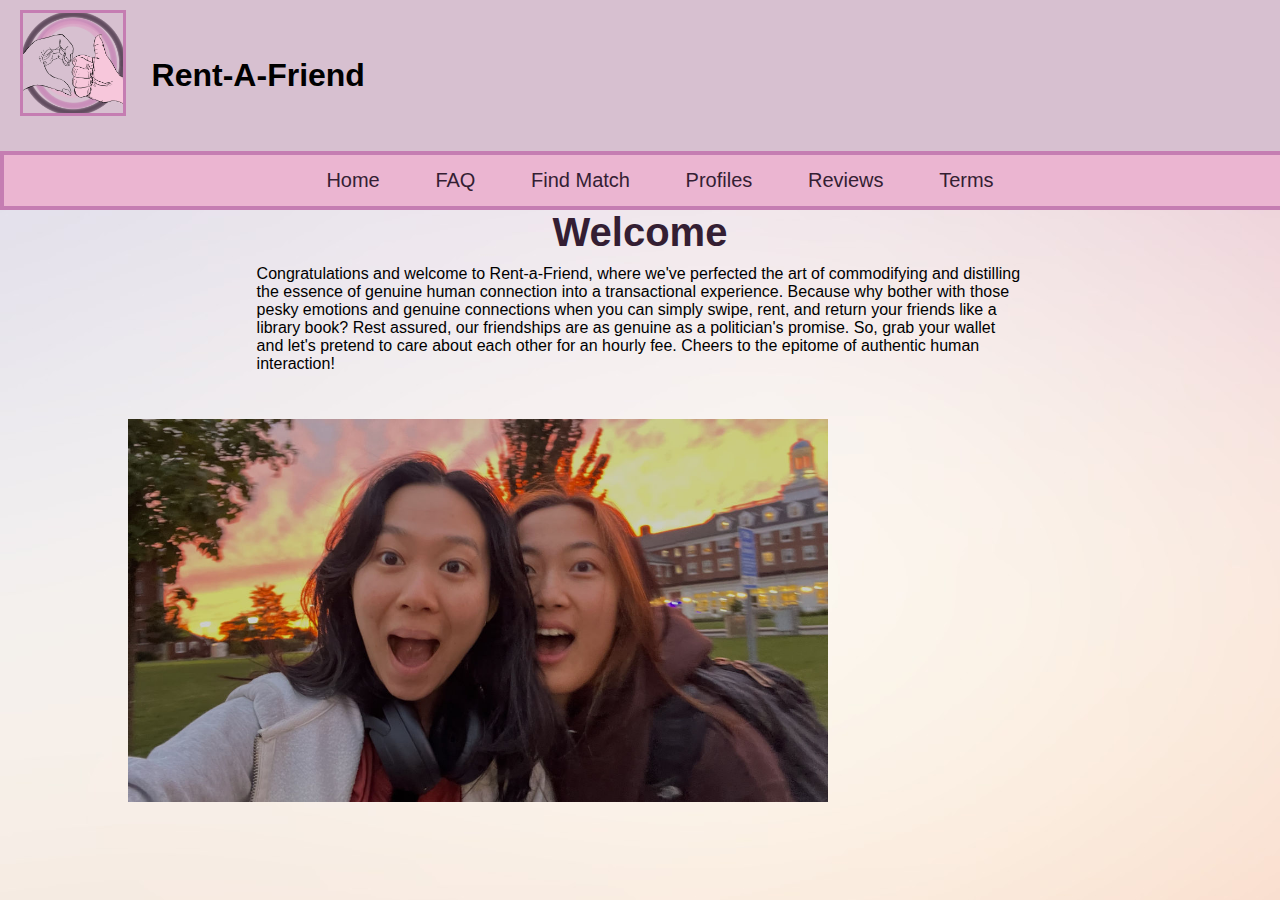
<file: index.html>
<!DOCTYPE html>
<html>
    <head>
        <meta charset="UTF-8">
        <script src="https://ajax.googleapis.com/ajax/libs/jquery/3.7.1/jquery.min.js"></script>
        <meta name="viewport" content="width=device-width, initial-scale=1.0">
        <link rel="stylesheet" href="style.css">
       
        <style type="text/css">
            #slides-wrapper{box-sizing: border-box;max-width: 700px; margin: 5vh 10vw 5vh; justify-content: center;}
            .slide{display: flex; justify-content: right;box-sizing: content-box; width:70%;}
           
            #columns{box-sizing: border-box; }
            h2 {
                width: 70%;
                margin: auto;
            }
            p {
                width: 60%;
                margin: auto;
            }
        </style>
        <title>Home Page</title>
    </head>
    <body>

        <header>
                <div class="logo">
                    <a href="index.html"><img src="logo.png" alt="Logo" ></a>
                </div>
                </div>
                <div class="title">
                    <h1>Rent-A-Friend</h1>
                </div>
        </header>
        
        <div class="navbar">
            <a href="index.html">Home</a>
            <a href="FAQ.html">FAQ</a>
            <a href="match.html">Find Match</a>
            <a href="profiles.html">Profiles</a>
            <a href="reviews.html">Reviews</a>
            <a href="terms.html">Terms</a>
        </div>

        <script language="javascript">
            images = ["im1.jpg", "im2.jpg","im3.jpg","im4.jpg","im5.jpg","im6.jpg",
            "im7.jpg","im8.jpg","im9.jpg","im10.jpg","im11.jpg","im12.jpg","im13.jpg",
            "im14.jpg","im15.jpg","im16.jpg","im17.jpg","im18.jpg","im19.jpg", "im20.jpg"];
            var imgIndex=0;
            
            $(document).ready(function() {
                window.onload=slideShow()   
            })
            function slideShow()
            {
                $("#slide img").fadeOut(2000,nextSlide);
    }
           function nextSlide()
            {
                imgIndex++;
                imgIndex= imgIndex== images.length? 0: imgIndex;
                $("#slide img").attr("src","images/"+images[imgIndex]);
                $("#slide img").fadeIn(2000,slideShow);
            }
            function instagramAPI (
                res = fetch(https://graph.instagram.com/7453735464741524?fields=id,username&access_token=IGQWRPd3BqMmxwMmJpLURTV3hKLVNiaWVkNHZA0OEVNYlZABOVU5VzRCRDFzZA1hfaFVkUl9LNmJvWGZATTE5GSTkzWUVMSzRzMy11ZAGN3b0ZAVZAmk1NUxOSl9MRlFLTkc5YXhfTFZAhNkhzRDZAiT2pub0U3VU5SODZAzdGsZD
	        .catch (error => console.log(error))
        };
        </script>
        
            <div class="row">
                <div class="column left">
                </div>
                <div class="column middle" style="padding: 1px;">
                    <h2>Welcome</h2>
                    <p>Congratulations and welcome to Rent-a-Friend, where we've perfected 
                        the art of commodifying and distilling the essence of genuine human 
                        connection into a transactional experience. Because why bother with 
                        those pesky emotions and genuine connections when you can simply swipe, 
                        rent, and return your friends like a library book? Rest assured, our 
                        friendships are as genuine as a politician's promise. So, grab your 
                        wallet and let's pretend to care about each other for an hourly fee. 
                        Cheers to the epitome of authentic human interaction!</p>
                </div>
            </div>
        
        <div id='slides-wrapper'>
            <div id='slide'>
                <img src="images/im1.jpg" style="width: 100%; height: auto; display: flex; align-items: right; justify-content: center;"/>
            </div>
        </div>  
        
         </body>
    </body>
</html>
</file>
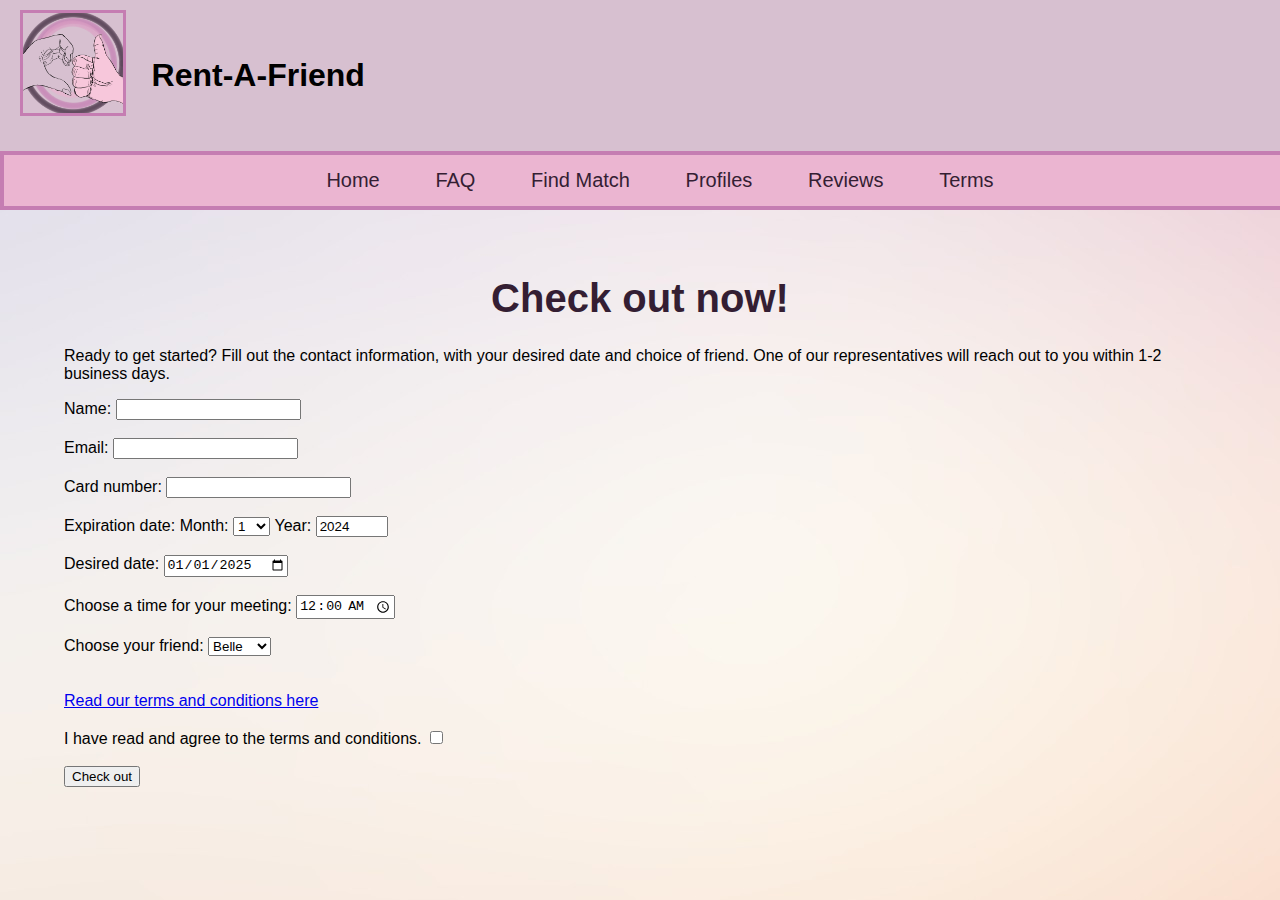
<file: checkout.html>
<!DOCTYPE html>
<html>
<head>
        <meta charset="UTF-8">
        <meta name="viewport" content="width=device-width, initial-scale=1.0">
        <link rel="stylesheet" href="style.css">
        <title>Rent-A-Friend | Checkout</title>
        <style>
            div.content {
                margin: 5vw;    
            }
        </style>
        <script>
            function validate() {
                var name = document.getElementById("name").value;
                var email = document.getElementById("email").value;
                var card = document.getElementById("card").value;
                var terms = document.getElementById("terms").checked;

                if (name == "") {
                    alert("Name must be filled out");
                    return false;
                }
                if (email == "") {
                    alert("Email must be filled out");
                    return false;
                } else if (!email.includes("@")){
                    alert("Invalid email");
                    return false;          
                }
                if (card == "") {
                    alert("Card number must be filled out");
                    return false;
                } else if (card.length < 16) {
                    alert("Card number must be at least 16 numbers");
                    return false;
                } else if (isNaN(parseInt(card))) {
                    alert("Card number must be all numbers");
                    return false;
                } if (!terms) {
                    alert("Must agree to terms and conditions");
                    return false;
                } 
                
                window.location.href = "https://mbeast01.github.io/Rent-A-Friend/thanks.html";
            }
        </script>
</head>
<body>
    <header>
        <div class="logo">
            <a href="index.html"><img src="logo.png" alt="Logo" ></a>
        </div>
        <div class="title">
            <h1>Rent-A-Friend</h1>
        </div>
    </header>
        
    <div class="navbar">
        <a href="index.html">Home</a>
        <a href="FAQ.html">FAQ</a>
        <a href="match.html">Find Match</a>
        <a href="profiles.html">Profiles</a>
        <a href="reviews.html">Reviews</a>
        <a href="terms.html">Terms</a>
      </div>
      <div class="content">  
              <h2>Check out now!</h2>  
        
              <p>Ready to get started? Fill out the contact information, with your desired date and choice of friend. One of our representatives will reach out to you within 1-2 business days.</p> 
              <form>
                <label for="name">Name:</label>      
                <input type="text" id="name" name="name">
                </br></br>
        
                <label for="email">Email:</label>      
                <input type="text" id="email" name="email">
                </br></br>
        
                <label for="card">Card number:</label>      
                <input type="text" id="card" name="card">   
                </br></br>
                
                <label for="expiration">Expiration date:</label>
                <p style="display:inline">Month: </p>
                <select id="expiration" name="expiration" value="1"required>
                        <option value="1">1</option>
                        <option value="2">2</option>
                        <option value="3">3</option>
                        <option value="4">4</option>
                        <option value="5">5</option>
                        <option value="6">6</option>
                        <option value="7">7</option>
                        <option value="8">8</option>
                        <option value="9">9</option>
                        <option value="10">10</option>
                        <option value="11">11</option>
                        <option value="12">12</option>
                </select>
                <p style="display:inline">Year: </p>
                <input type="number" min="2024" max="2099" step="1" value="2024" required/>
                </br></br>        
                <label for="date">Desired date: </label>      
                <input type="date" id="date" name="date" value="2025-01-01">
                </br></br>
                      
                <label for="time">Choose a time for your meeting:</label>
                <input type="time" id="time" name="time" value="00:00" required/>
                </br></br>
                      
                <label for="friend">Choose your friend: </label>
                <select id="friend" name="friend" required>
                        <option value="Belle">Belle</option>
                        <option value="Jace">Jace</option>
                        <option value="Jordan">Jordan</option>
                        <option value="MG">MG</option>
                </select>
                </br></br></br>
        
                <a href="https://mbeast01.github.io/Rent-A-Friend/terms.html" target="_blank">Read our terms and conditions here</a> 
                </br></br>
                      
                <label for="terms">I have read and agree to the terms and conditions.</label>
                <input type="checkbox" id="terms" name="terms">
                </br></br>
                      
                <div class="button>
                    <form method="post" action="#">
                            <input type="button" value="Check out" onclick="validate()">
                    </form> 
                </div>
        </body>
</html>
</file>
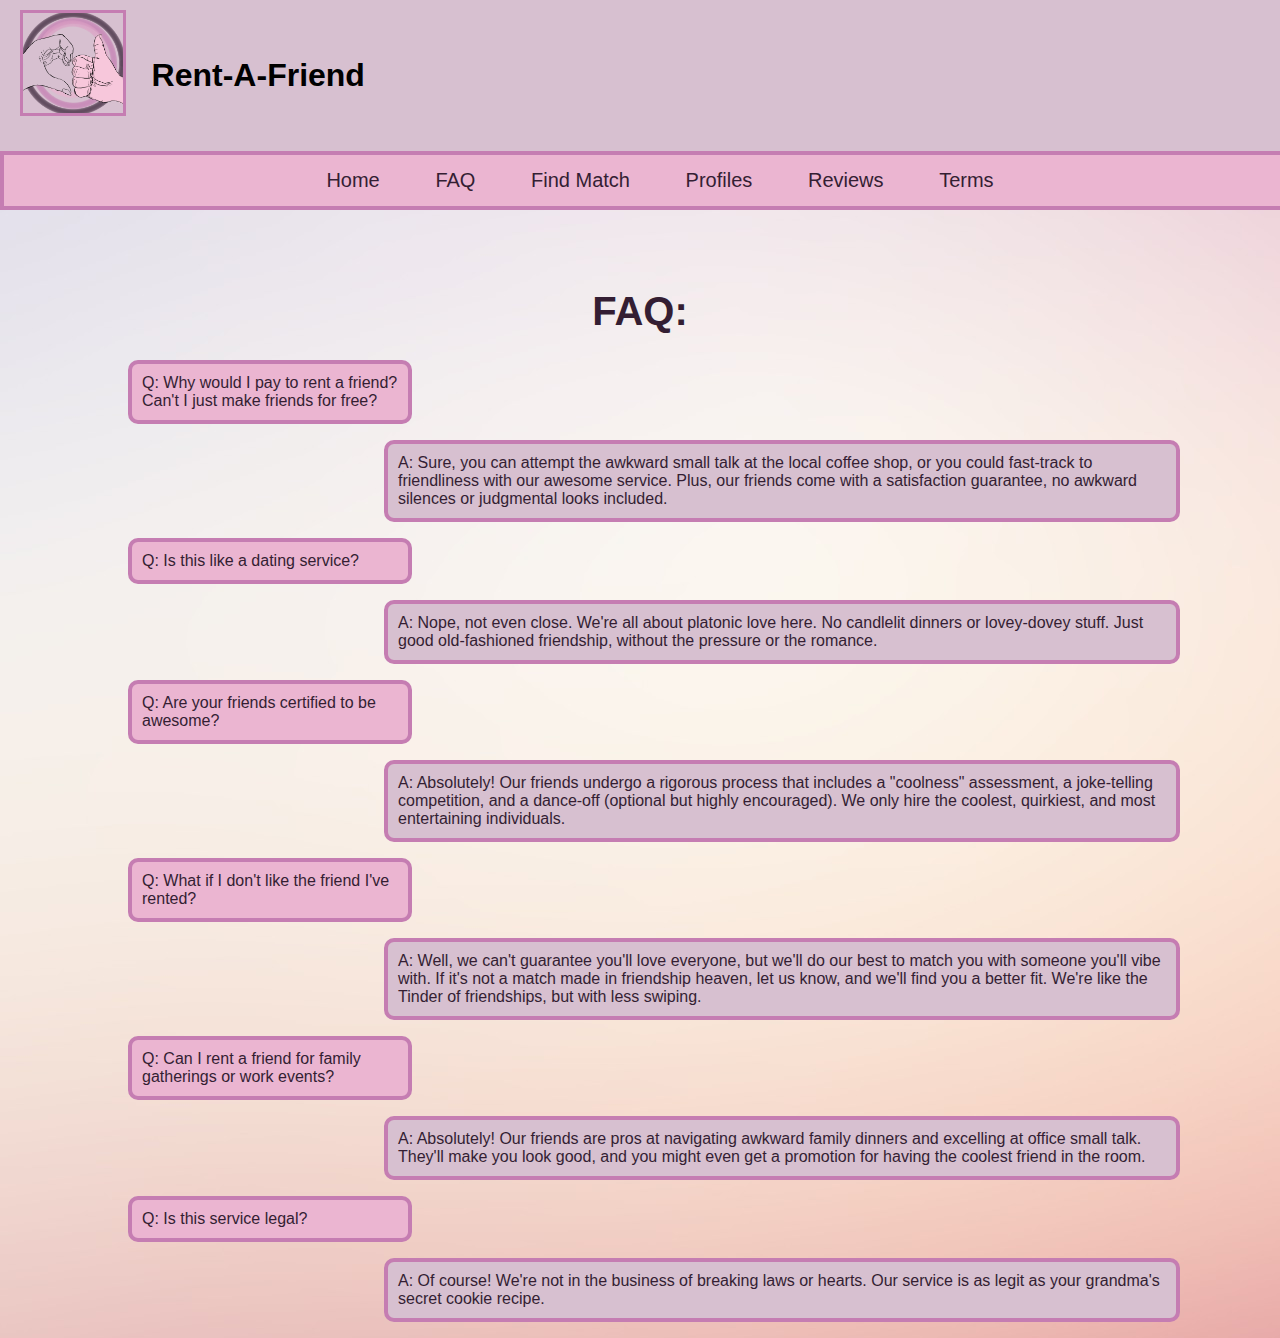
<file: FAQ.html>
<!DOCTYPE html>
<html>
<head>
        <meta charset="UTF-8">
        <meta name="viewport" content="width=device-width, initial-scale=1.0">
        <link rel="stylesheet" href="style.css">
    <title>Rent-A-Friend | Frequently Asked Questions</title>
</head>
<body>
        <header>
                <div class="logo">
                    <a href="index.html"><img src="logo.png" alt="Logo" ></a>
                </div>
                <div class="title">
                    <h1>Rent-A-Friend</h1>
                </div>
        </header>

    <div class="navbar">
        <a href="index.html">Home</a>
        <a href="FAQ.html">FAQ</a>
        <a href="match.html">Find Match</a>
        <a href="profiles.html">Profiles</a>
        <a href="reviews.html">Reviews</a>
        <a href="terms.html">Terms</a>
      </div>

        <h2 class="FAQ">FAQ: </h2>
        <div class="QApair">
            <p class="question" >Q: Why would I pay to rent a friend? Can't I just make friends for free?</p>
            <p class="answer" >A: Sure, you can attempt the awkward small talk at the local coffee shop,
                or you could fast-track to friendliness with our awesome service. Plus, 
                our friends come with a satisfaction guarantee,  no awkward silences or 
                judgmental looks included. </p>
        </div>
        <div class="QApair">
            <p class="question" >Q: Is this like a dating service?</p>
            <p  class="answer" >A: Nope, not even close. We're all about platonic love here. No 
                candlelit dinners or lovey-dovey stuff. Just good old-fashioned 
                friendship, without the pressure or the romance. </p>
        </div>
        <div class="QApair">
                <p class="question" >Q: Are your friends certified to be awesome?</p>
                <p  class="answer" >A: Absolutely! Our friends undergo a rigorous process that includes 
                a "coolness" assessment, a joke-telling competition, and a dance-off 
                (optional but highly encouraged). We only hire the coolest, quirkiest, 
                and most entertaining individuals.</p>
        </div>
                
        <div class="QApair">
                <p class="question" >Q: What if I don't like the friend I've rented?</p>
                <p  class="answer" >A: Well, we can't guarantee you'll love everyone, but we'll do our 
                best to match you with someone you'll vibe with. If it's not a match 
                made in friendship heaven, let us know, and we'll find you a better 
                fit. We're like the Tinder of friendships, but with less swiping.</p>
        </div>
        <div class="QApair">
                <p class="question" >Q: Can I rent a friend for family gatherings or work events?</p>
                <p  class="answer" >A: Absolutely! Our friends are pros at navigating awkward family 
                dinners and excelling at office small talk. They'll make you look good, 
                and you might even get a promotion for having the coolest friend in the
                room.</p> 
        </div>
        <div class="QApair">
            <p class="question" > Q: Is this service legal?</p>
            <p class="answer" > A: Of course! We're not in the business of breaking laws or hearts.
            Our service is as legit as your grandma's secret cookie recipe.</p>
        </div>
        

</body>
</html>
</file>
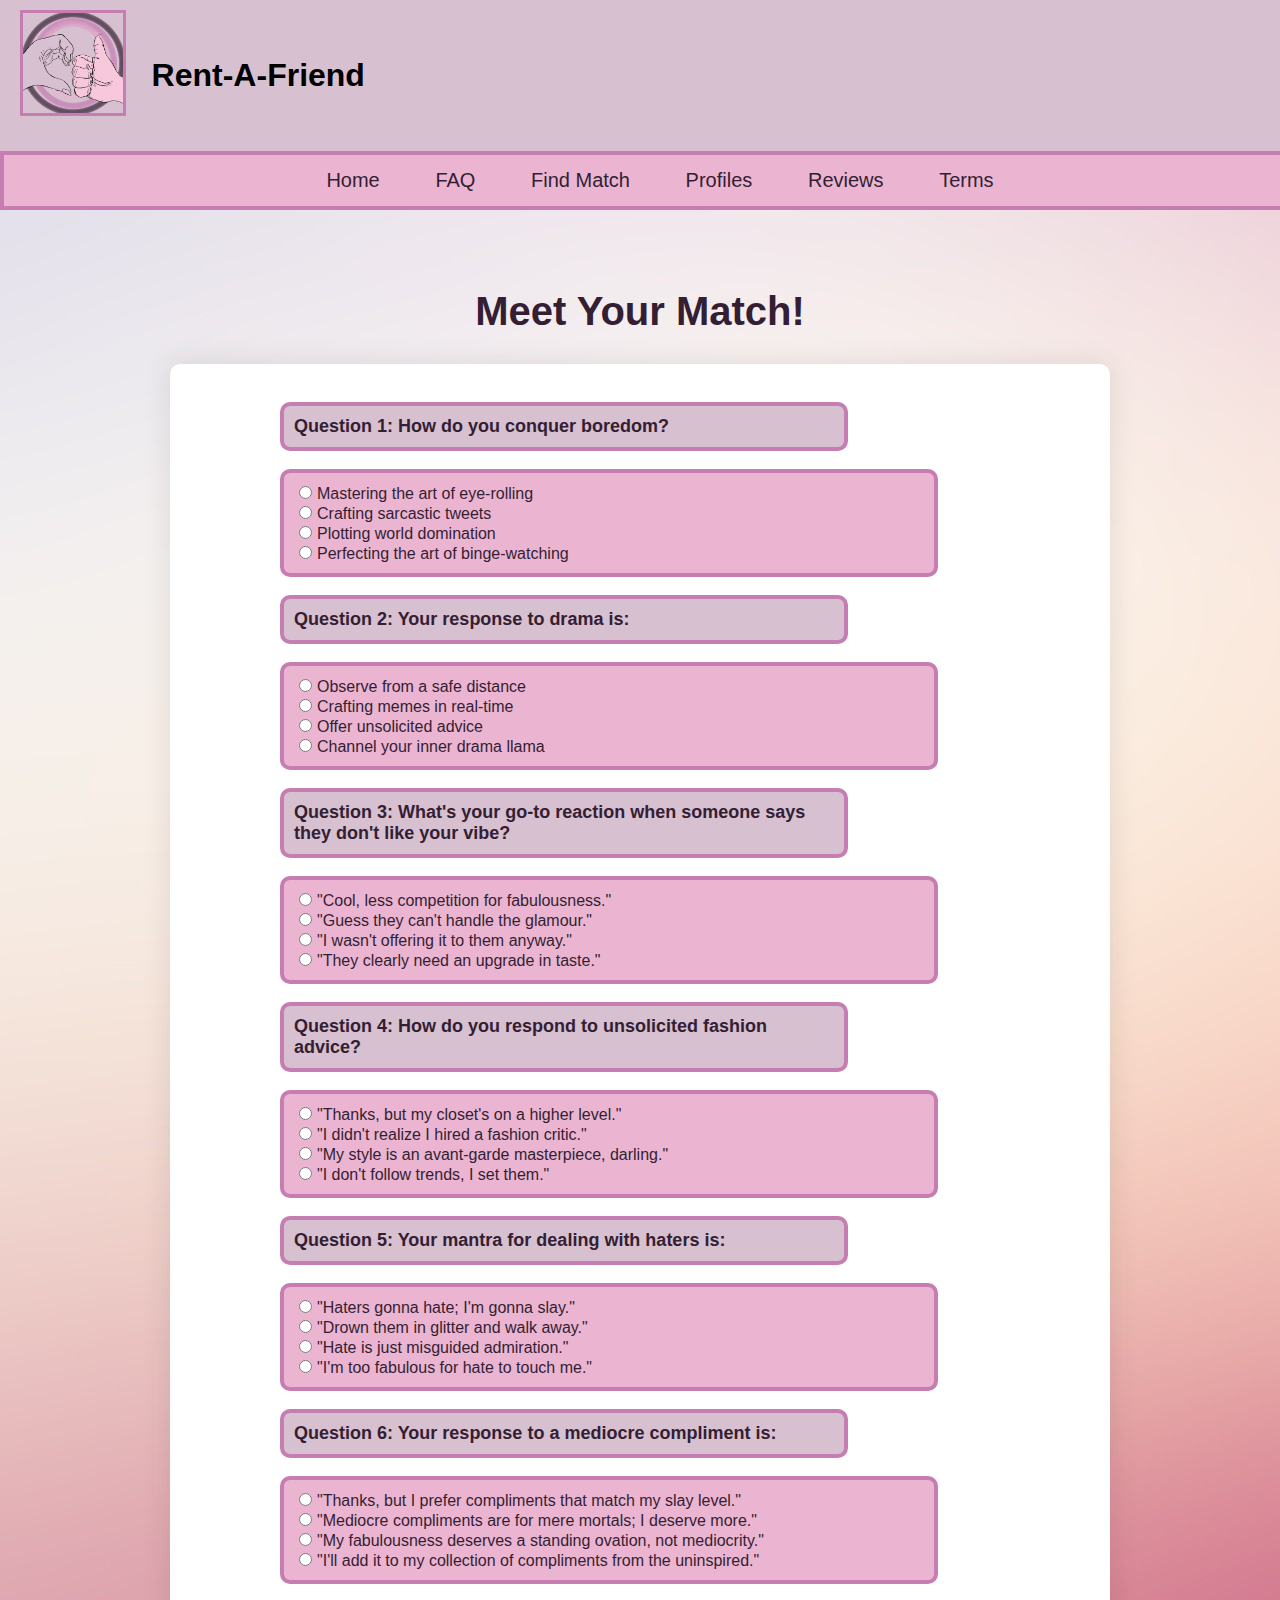
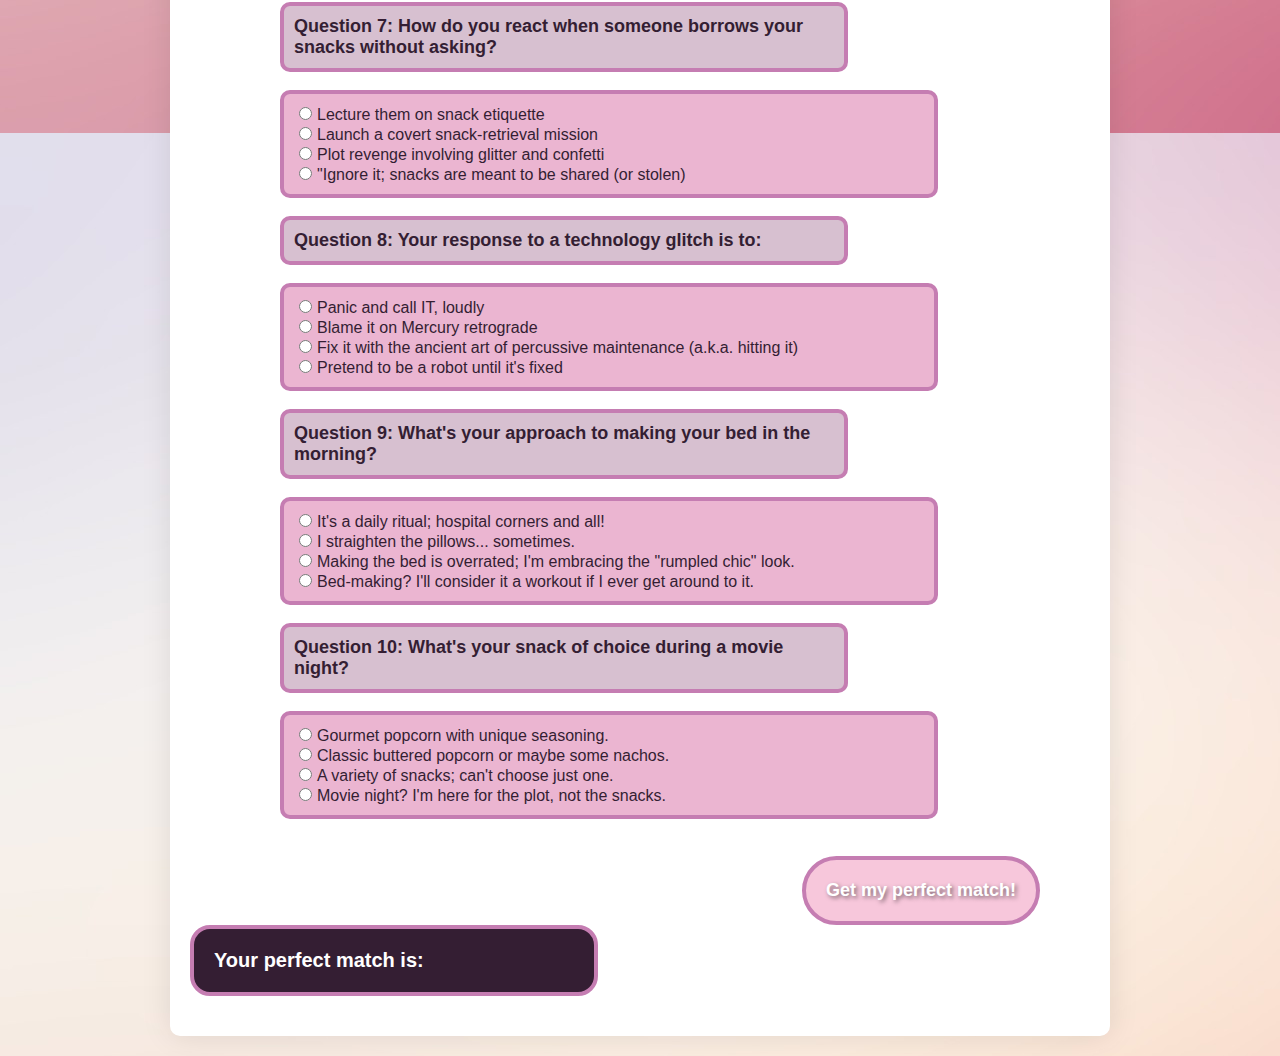
<file: match.html>
<!DOCTYPE html>
<html>
<head>
    <meta charset="UTF-8">
    <meta name="viewport" content="width=device-width, initial-scale=1.0">
    <link rel="stylesheet" href="style.css">
    <title>Rent-A-Friend | Matching Survey</title>

    <style>
        body {
            font-family: Arial, sans-serif;
        }

        .question {
            font-weight: bold;
            font-size: 18px;
            width: 60%;
            background-color: #D7C0D0;
            color: #341E33;
            border: solid 4px #C57DB2;
            padding: 10px;      
            border-radius: 10px;
        }

        #quiz {
            max-width: 900px;
            margin: 20px auto;
            padding: 20px;
            background-color: #fff;
            border-radius: 10px;
            box-shadow: 0 0 30px rgba(0, 0, 0, 0.1);
        }

        #quizForm {
            margin-bottom: 20px;
        }

        label {
            width: 70%;
            background-color:#EBB5D1;
            color: #341E33;
            border: solid 4px #C57DB2;
            margin-left: 10%;
            padding: 10px;
            border-radius: 10px;
            display: block;
        }

        input[type="radio"] {
            margin-right: 5px;
        }

        input[type="submit"] {
            margin-top: 37px;
            background-color: #F7C7DB;
            color: #fff;
            font-weight: bold;
            font-size: 18px;
            padding: 20px 20px;
            border: solid 4px #C57DB2;
            border-radius: 40px;
            cursor: pointer;
            margin-left: 68%;
            text-shadow: 2px 2px 4px rgba(0, 0, 0, 0.5);
        }

        input[type="submit"]:hover {
            background-color: #2E254E;
        }

        #perfect_match {
            width: 40%;
            background-color:#341E33;
            color: #341E33;
            border: solid 4px #C57DB2;
            margin-right: 50%;
            padding: 20px;
            font-weight: bold;
            font-size: 20px;
            color: #fff;
            border-radius: 20px;
            display: block;
        }
    </style>
</head>
<body>
    <header>
        <div class="logo">
            <a href="index.html"><img src="logo.png" alt="Logo" ></a>
        </div>
        <div class="title">
            <h1>Rent-A-Friend</h1>
        </div>
    </header>
    <div class="navbar">
        <a href="index.html">Home</a>
        <a href="FAQ.html">FAQ</a>
        <a href="match.html">Find Match</a>
        <a href="profiles.html">Profiles</a>
        <a href="reviews.html">Reviews</a>
        <a href="terms.html">Terms</a>
    </div>
    <h2>Meet Your Match!</h2>

    <div id="quiz">
        <form id="quizForm">
        <p class="question">Question 1: How do you conquer boredom?</p>
        <label>
            <input type="radio" name="answer1" value="jordan">Mastering the art of eye-rolling <br>
            <input type="radio" name="answer1" value="belle">Crafting sarcastic tweets <br>
            <input type="radio" name="answer1" value="jace">Plotting world domination <br>
            <input type="radio" name="answer1" value="MG">Perfecting the art of binge-watching
            </label>
            <p class="question">Question 2: Your response to drama is:</p>
            <label>
            <input type="radio" name="answer2" value="jordan">Observe from a safe distance <br>
            <input type="radio" name="answer2" value="belle">Crafting memes in real-time <br>
            <input type="radio" name="answer2" value="jace">Offer unsolicited advice <br>
            <input type="radio" name="answer2" value="MG">Channel your inner drama llama 
            </label>
            <p class="question">Question 3: What's your go-to reaction when someone says they don't like your vibe?</p>

            <label>
            <input type="radio" name="answer3" value="jordan">"Cool, less competition for fabulousness." <br>
            <input type="radio" name="answer3" value="belle">"Guess they can't handle the glamour." <br>
            <input type="radio" name="answer3" value="jace">"I wasn't offering it to them anyway." <br>
            <input type="radio" name="answer3" value="MG">"They clearly need an upgrade in taste."
            </label>
            <p class="question">Question 4: How do you respond to unsolicited fashion advice?</p>

        <label>
            <input type="radio" name="answer4" value="jordan">"Thanks, but my closet's on a higher level." <br>
            <input type="radio" name="answer4" value="belle">"I didn't realize I hired a fashion critic." <br>
            <input type="radio" name="answer4" value="jace">"My style is an avant-garde masterpiece, darling." <br>
            <input type="radio" name="answer4" value="MG">"I don't follow trends, I set them." 
        </label>
            <p class="question">Question 5: Your mantra for dealing with haters is:</p>
        <label>
    
            <input type="radio" name="answer5" value="jordan">"Haters gonna hate; I'm gonna slay." <br>
            <input type="radio" name="answer5" value="belle">"Drown them in glitter and walk away." <br>
            <input type="radio" name="answer5" value="jace">"Hate is just misguided admiration." <br>
            <input type="radio" name="answer5" value="MG">"I'm too fabulous for hate to touch me."
        </label>
            <p class="question">Question 6: Your response to a mediocre compliment is:</p>
        <label>
       
            <input type="radio" name="answer6" value="jordan">"Thanks, but I prefer compliments that match my slay level." <br>
            <input type="radio" name="answer6" value="belle">"Mediocre compliments are for mere mortals; I deserve more." <br>
            <input type="radio" name="answer6" value="jace">"My fabulousness deserves a standing ovation, not mediocrity." <br>
            <input type="radio" name="answer6" value="MG">"I'll add it to my collection of compliments from the uninspired."
        </label>
            <p class="question">Question 7: How do you react when someone borrows your snacks without asking?</p>

        <label>
            <input type="radio" name="answer7" value="jordan">Lecture them on snack etiquette <br>
            <input type="radio" name="answer7" value="belle">Launch a covert snack-retrieval mission <br>
            <input type="radio" name="answer7" value="jace">Plot revenge involving glitter and confetti <br>
            <input type="radio" name="answer7" value="MG">"Ignore it; snacks are meant to be shared (or stolen) 
        </label>
            <p class="question">Question 8: Your response to a technology glitch is to:</p>

        <label>
            <input type="radio" name="answer8" value="jordan">Panic and call IT, loudly <br>
            <input type="radio" name="answer8" value="belle">Blame it on Mercury retrograde <br>
            <input type="radio" name="answer8" value="jace">Fix it with the ancient art of percussive maintenance (a.k.a. hitting it) <br>
            <input type="radio" name="answer8" value="MG">Pretend to be a robot until it's fixed 
        </label>
            <p class="question">Question 9: What's your approach to making your bed in the morning?</p>

        <label>
            <input type="radio" name="answer9" value="jordan">It's a daily ritual; hospital corners and all! <br>
            <input type="radio" name="answer9" value="belle">I straighten the pillows... sometimes. <br>
            <input type="radio" name="answer9" value="jace">Making the bed is overrated; I'm embracing the "rumpled chic" look. <br>
            <input type="radio" name="answer9" value="MG">Bed-making? I'll consider it a workout if I ever get around to it.
        </label>
            <p class="question">Question 10: What's your snack of choice during a movie night?</p>

        <label>
            <input type="radio" name="answer10" value="jordan">Gourmet popcorn with unique seasoning. <br>
            <input type="radio" name="answer10" value="belle">Classic buttered popcorn or maybe some nachos. <br>
            <input type="radio" name="answer10" value="jace">A variety of snacks; can't choose just one. <br>
            <input type="radio" name="answer10" value="MG">Movie night? I'm here for the plot, not the snacks.
        </label>
            <input type="submit" value="Get my perfect match!"/>
            <div id="perfect_match">Your perfect match is: </div>
        </form>
    </div>

<script> 

document.getElementById('quizForm').addEventListener('submit', function(event) {
    event.preventDefault(); // Prevents the default form submission

    // array to handle answers, where each index is a name from a question (ex: answer1),
    // and each value is the corresponding name (ex: jordan)
    var answers = {};
    var questions = document.querySelectorAll('#quiz input[type="radio"]:checked');

    // goes through each question and puts the correct value of the current
    // answer into the answer array
    questions.forEach(function(question) {
        var name = question.name;
        var value = question.value;
        answers[name] = value;
    });

    var jordan = 0;
    var belle = 0;
    var jace = 0;
    var MG = 0;

    for (i = 1; i < 11; i++) {
        var namestring = "answer" + i;
        if (answers[namestring] == "jordan") {
            jordan++;
        } else if (answers[namestring] == "belle") {
            belle++;
        } else if (answers[namestring] == "jace") {
            jace++;
        } else if (answers[namestring] == "MG") {
            MG++;
        }
    }

    // figuring out the most questions matched to one person
    var most_questions = Math.max(jordan, belle, jace, MG);


    console.log("jordan: " + jordan);
    console.log("belle: " + belle);
    console.log("jace: " + jace);
    console.log("MG: " + MG);

    // will store the name of the person with whom the quiz taker is most compatible
    var compatibility_match;

    console.log("most questions: " + most_questions);

    // note: if the most questions matched to one person is the same for two people,
    // the first person in the order of if statements will be selected as the compatability
    // match
    if (jordan == most_questions) {
        compatibility_match = "Jordan";
    } 
    
    if (belle == most_questions) {
        console.log("slay");
        compatibility_match = "Belle";
        console.log(compatibility_match);
    }
    if (jace == most_questions) {
        compatibility_match = "Jace";
    }
        if (MG == most_questions) {
        compatibility_match = "MG";
    }

    console.log("compatability match: " + compatibility_match);



    document.getElementById("perfect_match").innerText = "Your perfect match is: " + compatibility_match;

    // Do something with the answers (e.g., display them)
    console.log('Quiz Answers:', answers);

    console.log("Your perfect match is: " + compatibility_match);

    // resets the form
    this.reset();
});
    
</script>
</body>
</html>
</file>
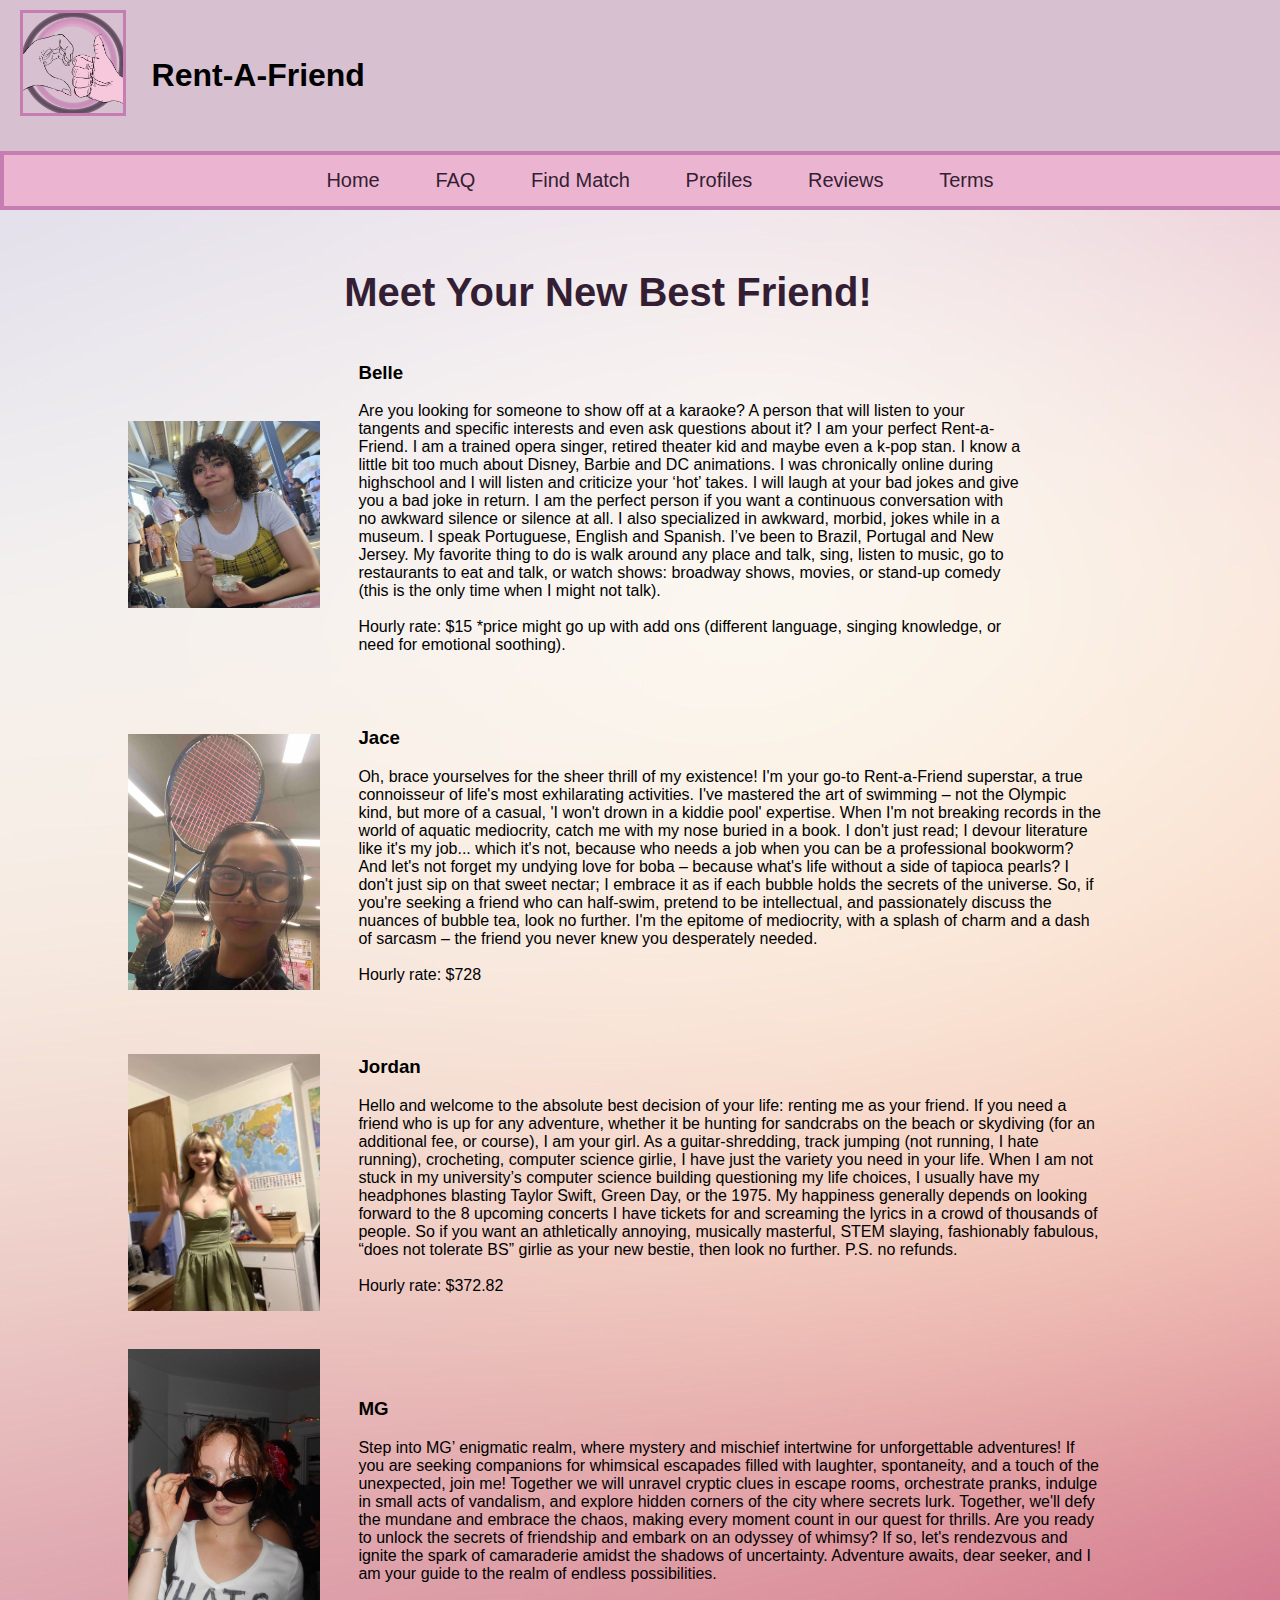
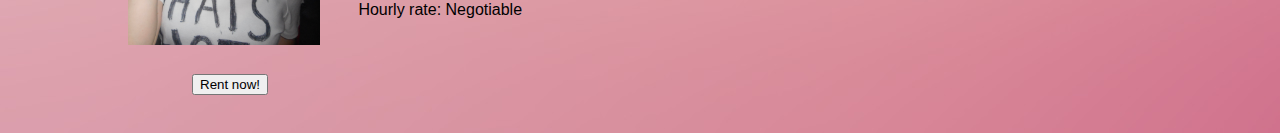
<file: profiles.html>
<!DOCTYPE html>
<html>
<head>
    <meta charset="UTF-8">
    <meta name="viewport" content="width=device-width, initial-scale=1.0">
    <link rel="stylesheet" href="style.css">
    <title>Rent-A-Friend | Profiles</title> 
    <style>
    
        div.rows img {
            max-width: 15vw;
            min-width: 50px;
        }
        div.pic {
            margin-right: 3vw;
            margin-left: 5vw;
        }
        div.row1 {
            display: flex;
            align-items: center;
            margin-right: 10vw;
            margin-bottom: 2vh;
            margin-top: 2vh;
        }
        div.row2 {
            display: flex;
            align-items: center;
            margin-right: 4vw;
            margin-bottom: 2vh;
        } 
        div.row3 {
            display: flex;
            align-items: center;
            margin-right: 4vw;
            margin-bottom: 2vh;
        }
        div.row4 {
            display: flex;
            align-items: center;
            margin-right: 4vw;
            margin-bottom: 2vh;
        }
        div.button {
            margin-left: 10vw;
            margin-top: 2vw;
            margin-bottom: 3vw;
        }
        div.content {
            margin-right: 10vw;
            margin-left: 5vw;
        }
        
        
    </style>
        <script language="javascript">   
        Belle = {
            name: "<h3>Belle</h3>",
            bio: "Are you looking for someone to show off at a karaoke? A person that will listen to your tangents and specific interests and even ask questions about it? I am your perfect Rent-a-Friend. I am a trained opera singer, retired theater kid and maybe even a k-pop stan. I know a little bit too much about Disney, Barbie and DC animations. I was chronically online during highschool and I will listen and criticize your ‘hot’ takes. I will laugh at your bad jokes and give you a bad joke in return. I am the perfect person if you want a continuous conversation with no awkward silence or silence at all. I also specialized in awkward, morbid, jokes while in a museum. I speak Portuguese, English and Spanish. I’ve been to Brazil, Portugal and New Jersey. My favorite thing to do is walk around any place and talk, sing, listen to music, go to restaurants to eat and talk, or watch shows: broadway shows, movies, or stand-up comedy (this is the only time when I might not talk).<br><br>",
            price: "Hourly rate: $15 *price might go up with add ons (different language, singing knowledge, or need for emotional soothing).<br><br><br>",
        
            display: function() {
                document.getElementById('Belle').innerHTML = this.name + this.bio + this.price;
            }
        };

        Jace = {
            name: "<h3>Jace</h3>",
            bio: "Oh, brace yourselves for the sheer thrill of my existence! I'm your go-to Rent-a-Friend superstar, a true connoisseur of life's most exhilarating activities. I've mastered the art of swimming – not the Olympic kind, but more of a casual, 'I won't drown in a kiddie pool' expertise. When I'm not breaking records in the world of aquatic mediocrity, catch me with my nose buried in a book. I don't just read; I devour literature like it's my job... which it's not, because who needs a job when you can be a professional bookworm? And let's not forget my undying love for boba – because what's life without a side of tapioca pearls? I don't just sip on that sweet nectar; I embrace it as if each bubble holds the secrets of the universe. So, if you're seeking a friend who can half-swim, pretend to be intellectual, and passionately discuss the nuances of bubble tea, look no further. I'm the epitome of mediocrity, with a splash of charm and a dash of sarcasm – the friend you never knew you desperately needed.<br><br>",
            price: "Hourly rate: $728<br><br><br>",
            display: function() {
                document.getElementById('Jace').innerHTML = this.name + this.bio + this.price;

            }
        };

        Jordan = {
            name: "<h3>Jordan</h3>",
            bio: "Hello and welcome to the absolute best decision of your life: renting me as your friend. If you need a friend who is up for any adventure, whether it be hunting for sandcrabs on the beach or skydiving (for an additional fee, or course), I am your girl. As a guitar-shredding, track jumping (not running, I hate running), crocheting, computer science girlie, I have just the variety you need in your life. When I am not stuck in my university’s computer science building questioning my life choices, I usually have my headphones blasting Taylor Swift, Green Day, or the 1975. My happiness generally depends on looking forward to the 8 upcoming concerts I have tickets for and screaming the lyrics in a crowd of thousands of people. So if you want an athletically annoying, musically masterful, STEM slaying, fashionably fabulous,  “does not tolerate BS” girlie as your new bestie, then look no further. P.S. no refunds.<br><br>",
            price: "Hourly rate: $372.82<br><br><br>",
            display: function() {
                document.getElementById('Jordan').innerHTML = this.name + this.bio + this.price;;
            }
        };        
        
        Mg = {
            name: "<h3>MG</h3>",
            bio: "Step into MG’  enigmatic realm, where mystery and mischief intertwine for unforgettable adventures! If you are seeking companions for whimsical escapades filled with laughter, spontaneity, and a touch of the unexpected, join me! Together we will unravel cryptic clues in escape rooms, orchestrate pranks, indulge in small acts of vandalism, and explore hidden corners of the city where secrets lurk. Together, we'll defy the mundane and embrace the chaos, making every moment count in our quest for thrills. Are you ready to unlock the secrets of friendship and embark on an odyssey of whimsy? If so, let's rendezvous and ignite the spark of camaraderie amidst the shadows of uncertainty. Adventure awaits, dear seeker, and I am your guide to the realm of endless possibilities.<br><br>",
            price: "Hourly rate: Negotiable",
            display: function() { 
                document.getElementById('Mg').innerHTML = this.name + this.bio + this.price;;
            }
        };
        
        window.onload = function()
        {
                Belle.display();
                Jace.display();
                Jordan.display();
                Mg.display();

        }
    </script>
</head>
<body>
        <header>
                <div class="logo">
                    <a href="index.html"><img src="logo.png" alt="Logo" ></a>
                </div>
                <div class="title">
                    <h1>Rent-A-Friend</h1>
                </div>
        </header>
        
        <div class="navbar">
                <a href="index.html">Home</a>
                <a href="FAQ.html">FAQ</a>
                <a href="match.html">Find Match</a>
                <a href="profiles.html">Profiles</a>
                <a href="reviews.html">Reviews</a>
                <a href="terms.html">Terms</a>
        </div>
<div class="content">
        <h2>Meet Your New Best Friend!</h2>
        <div class="rows">
            <div class="row1">
                <div class="pic">
                  <img src="Isabelle_bio_pic.png" alt="Isabelle_bio_pic">
                </div>
                <div id="Belle">
                </div>
            </div>
            
            <div class="row2">
                <div class="pic">
                  <img src="Jace_bio_pic.jpg" alt="Jace_bio_pic">
                </div>
                <div id="Jace">
                </div>
            </div>
            
            <div class="row3">
                <div class="pic">
                  <img src="Jordan_bio_pic.JPG" alt="Jordan_bio_pic">
                </div>
                <div id="Jordan">
                </div>
            </div>
            
            <div class="row4">
                <div class="pic">
                  <img src="Mg_bio_pic.JPG" alt="Jordan_bio_pic">
                </div>
                <div id="Mg">
                </div>
            </div>
        </div>
    
    <div class="button">
        <form action="https://mbeast01.github.io/Rent-A-Friend/checkout.html">
            <input type="submit" value="Rent now!"/>
        </form>
    </div>
</div>
</body>
</html>
</file>
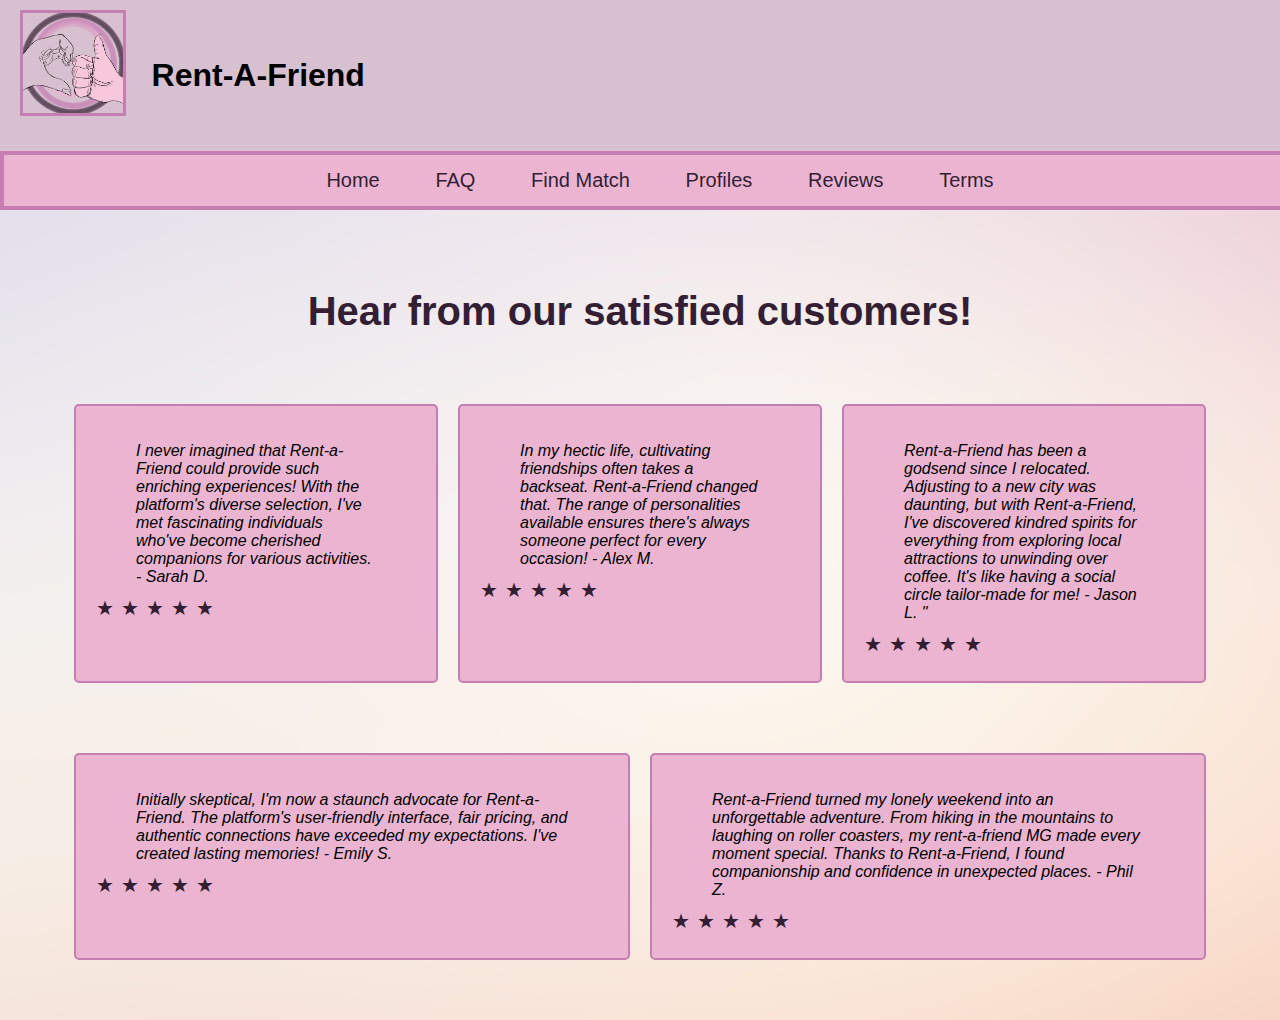
<file: reviews.html>
<!DOCTYPE html>
<html>
<head>
        <meta charset="UTF-8">
        <meta name="viewport" content="width=device-width, initial-scale=1.0">
        <link rel="stylesheet" href="style.css">
    <title>Rent-A-Friend | Testimonials</title>
    <style>.container {
        display: flex;
        justify-content: space-around;
        margin: 50px auto;
        width: 90%;
    }
    .column {
        flex: 1;
        padding: 20px;
        border: 2px solid #C57DB2;
        border-radius: 5px;
        margin: 10px;
        background-color: #EBB5D1;
    }
    .quote {
        font-style: italic;
        margin-bottom: 10px;
    }
    .stars {
        unicode-bidi: bidi-override;
        color: #341E33;
        font-size: 20px;
        width: 125px;
        overflow: hidden;
        position: relative;
    }
    .stars:before {
        content: "★★★★★";
        position: absolute;
        top: 0;
        left: 0;
        overflow: hidden;
        width: 0;
        color: #ccc;
    }
    .stars span {
        display: inline-block;
        position: relative;
        width: 25px;
        font-family: Arial, sans-serif;
        overflow: hidden;
        color: #341E33;
    }</style>
</head>
<body>
        <header>
                <div class="logo">
                        
                    <a href="index.html"><img src="logo.png" alt="Logo" ></a>
                </div>
                <div class="title">
                    <h1>Rent-A-Friend</h1>
                </div>
        </header>
    <div class="navbar">
        <a href="index.html">Home</a>
        <a href="FAQ.html">FAQ</a>
        <a href="match.html">Find Match</a>
        <a href="profiles.html">Profiles</a>
        <a href="reviews.html">Reviews</a>
        <a href="terms.html">Terms</a>
      </div>
    <h2 class = "reviews">Hear from our satisfied customers!</h2>
    <div class="container">
        <div class="column">
            <blockquote class="quote">I never imagined that Rent-a-Friend 
                could provide such enriching experiences! With the platform's 
                diverse selection, I've met fascinating individuals who've 
                become cherished companions for various activities. 
               - Sarah D.</blockquote>
            <div class="stars">
                <span>&#9733;</span><span>&#9733;</span><span>&#9733;</span><span>&#9733;</span><span>&#9733;</span>
            </div>
        </div>
        <div class="column">
            <blockquote class="quote">In my hectic life, cultivating 
                friendships often takes a backseat. Rent-a-Friend changed that. 
                The range of personalities available ensures 
                there's always someone perfect for every occasion! - Alex M.</blockquote>
            <div class="stars">
                <span>&#9733;</span><span>&#9733;</span><span>&#9733;</span><span>&#9733;</span><span>&#9733;</span>
            </div>
        </div>
        <div class="column">
            <blockquote class="quote">Rent-a-Friend has been a godsend since 
                I relocated. Adjusting to a new city was daunting, but with 
                Rent-a-Friend, I've discovered kindred spirits for everything 
                from exploring local attractions to unwinding over coffee. It's
                 like having a social circle tailor-made for me! - Jason L.
                "</blockquote>
            <div class="stars">
                <span>&#9733;</span><span>&#9733;</span><span>&#9733;</span><span>&#9733;</span><span>&#9733;</span>
            </div>
        </div>
    </div>
    <div class="container">
        <div class="column">
            <blockquote class="quote">Initially skeptical, I'm now a staunch 
                advocate for Rent-a-Friend. The platform's user-friendly 
                interface, fair pricing, and authentic connections have 
                exceeded my expectations. I've created lasting memories! 
                - Emily S.
                </blockquote>
            <div class="stars">
                <span>&#9733;</span><span>&#9733;</span><span>&#9733;</span><span>&#9733;</span><span>&#9733;</span>
            </div>
        </div>
        <div class="column">
            <blockquote class="quote">Rent-a-Friend turned my lonely weekend 
                into an unforgettable adventure. From hiking in the mountains 
                to laughing on roller coasters, my rent-a-friend MG made every 
                moment special. Thanks to Rent-a-Friend, I found companionship  
                and confidence in unexpected places. - Phil Z. </blockquote>
            <div class="stars">
                <span>&#9733;</span><span>&#9733;</span><span>&#9733;</span><span>&#9733;</span><span>&#9733;</span>
            </div>
        </div>
    </div>
</body>
</html>
</file>
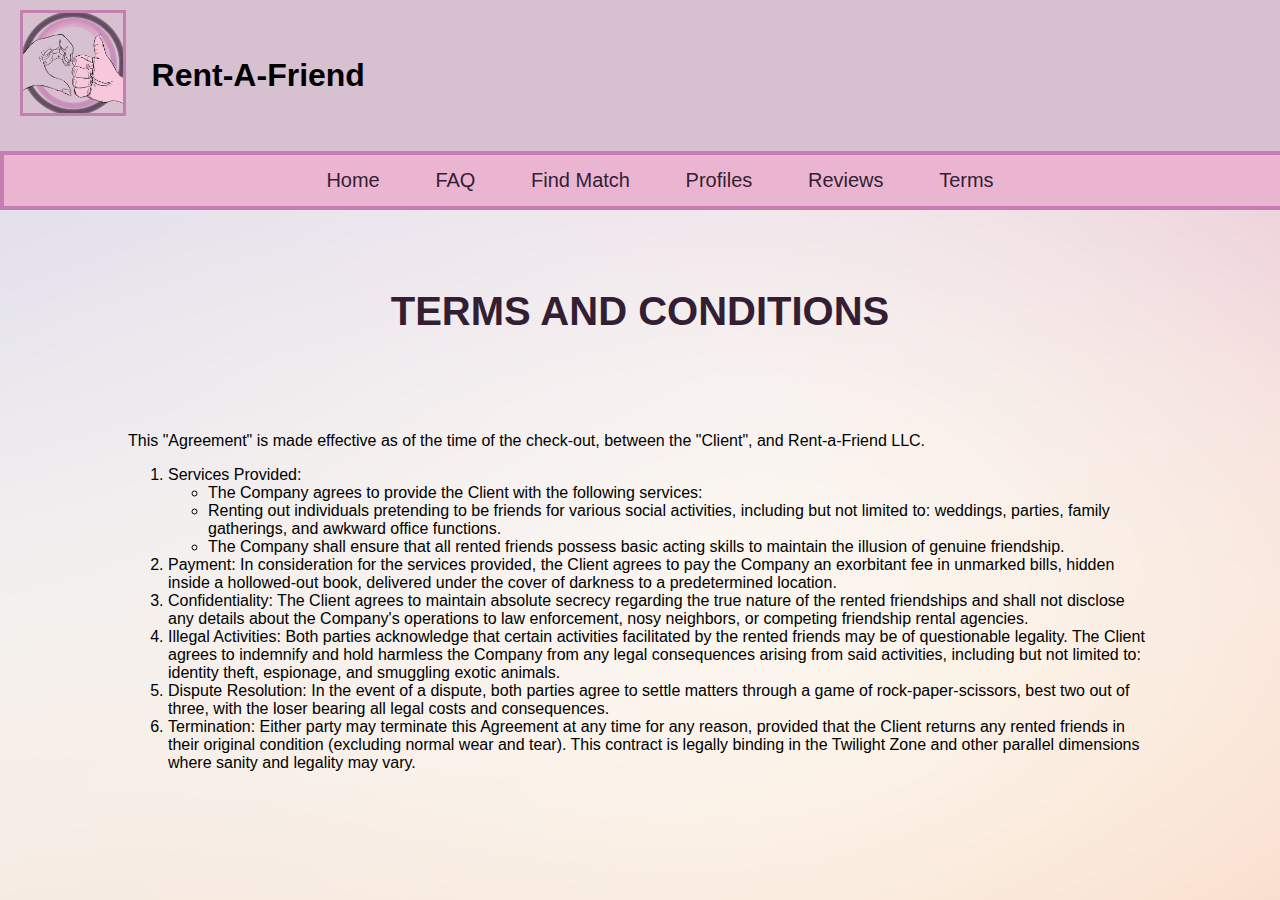
<file: terms.html>
<html>
    <!DOCTYPE html>
<html>
    <head>
        <meta charset="UTF-8">
        <link rel="stylesheet" href="style.css">
        <title>Terms and conditions</title>
        <style>
            div.content {
                margin: 10vw;
            }
        </style>
    </head>
    <body>

        <header>
                <div class="logo">
                    <a href="index.html"><img src="logo.png" alt="Logo" ></a>
                </div>
            
                <div class="title">
                    <h1>Rent-A-Friend</h1>
                </div>
        </header>
        
        <div class="navbar">
            <a href="index.html">Home</a>
            <a href="FAQ.html">FAQ</a>
            <a href="match.html">Find Match</a>
            <a href="profiles.html">Profiles</a>
            <a href="reviews.html">Reviews</a>
            <a href="terms.html">Terms</a>
        </div>
        <div class="content">
            <h2>TERMS AND CONDITIONS</h2>
            <br><br><br><br>
            <p>This "Agreement" is made effective as of the time of the check-out, between the "Client", and Rent-a-Friend LLC.</p>
            <ol>
                <li> Services Provided: 
                <ul>
                <li>The Company agrees to provide the Client with the following services:</li>
                <li>Renting out individuals pretending to be friends for various social activities, including but not limited to: weddings, parties, family gatherings, and awkward office functions.</li>
                <li>The Company shall ensure that all rented friends possess basic acting skills to maintain the illusion of genuine friendship.</li>
                </ul>
                </li>
                <li>Payment: In consideration for the services provided, the Client agrees to pay the Company an exorbitant fee in unmarked bills, hidden inside a hollowed-out book, delivered under the cover of darkness to a predetermined location.</li>
                <li>Confidentiality: The Client agrees to maintain absolute secrecy regarding the true nature of the rented friendships and shall not disclose any details about the Company's operations to law enforcement, nosy neighbors, or competing friendship rental agencies.</li>
                <li>Illegal Activities: Both parties acknowledge that certain activities facilitated by the rented friends may be of questionable legality. The Client agrees to indemnify and hold harmless the Company from any legal consequences arising from said activities, including but not limited to: identity theft, espionage, and smuggling exotic animals.</li>
                <li>Dispute Resolution: In the event of a dispute, both parties agree to settle matters through a game of rock-paper-scissors, best two out of three, with the loser bearing all legal costs and consequences.</li>
                <li>Termination: Either party may terminate this Agreement at any time for any reason, provided that the Client returns any rented friends in their original condition (excluding normal wear and tear). This contract is legally binding in the Twilight Zone and other parallel dimensions where sanity and legality may vary.</li>
              </ol>
        </div>
    </body>
</html>
</file>
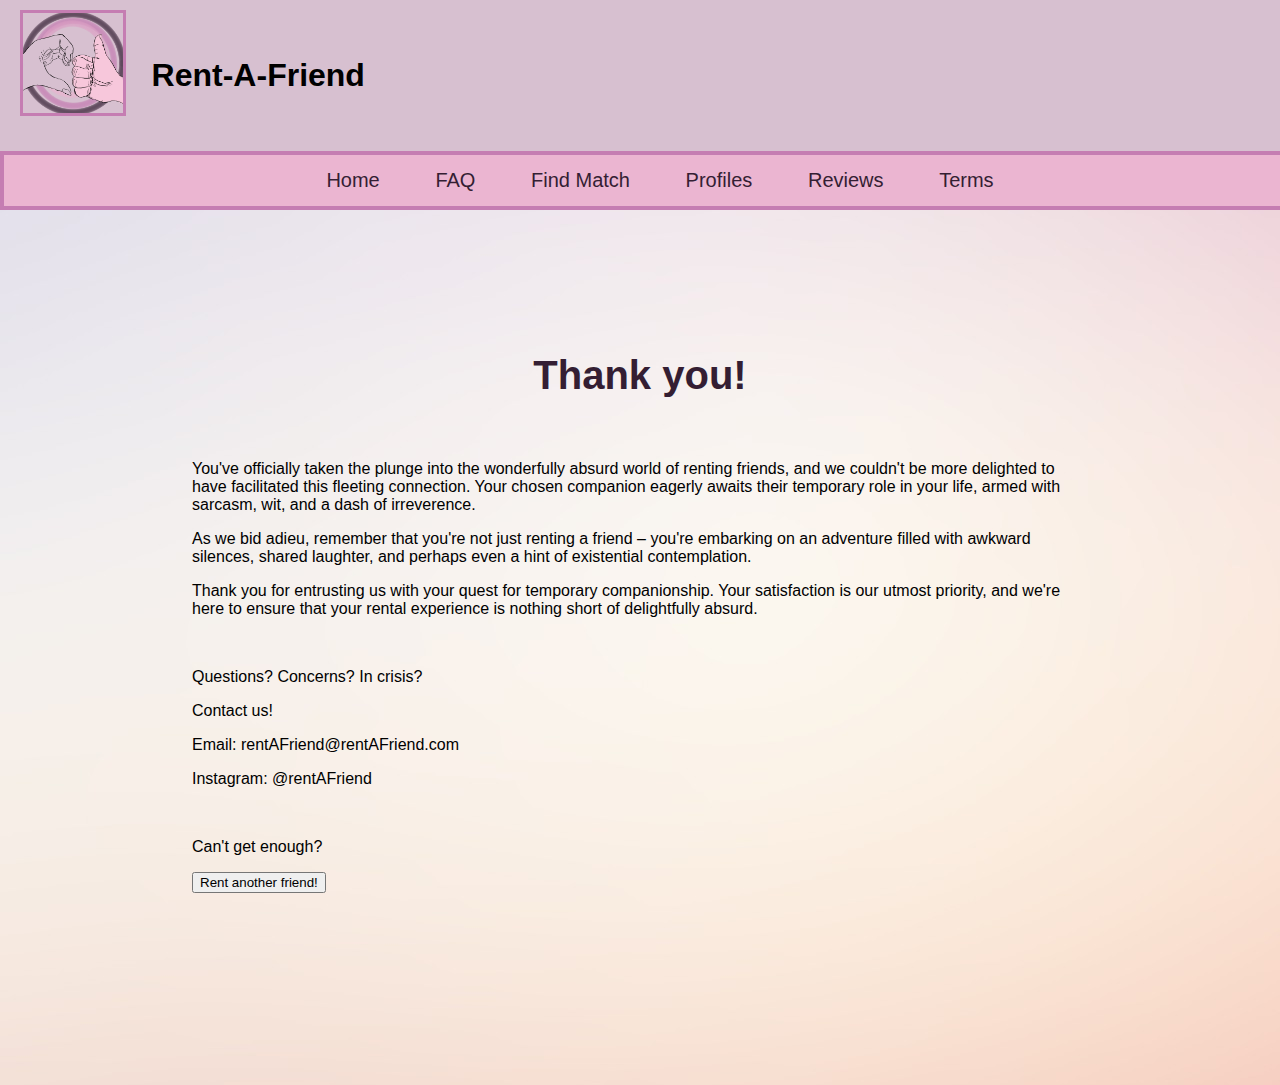
<file: thanks.html>
<!DOCTYPE html>
<html>
        <head>
                <meta charset="UTF-8">
                <meta name="viewport" content="width=device-width, initial-scale=1.0">
                <link rel="stylesheet" href="style.css">
                <title>Rent-A-Friend | Thank you</title>
                <style>
                    div.content {
                        margin: 15vw;    
                    }
                </style>
        </head>
        <body>
            <header>
                <div class="logo">
                    <a href="index.html"><img src="logo.png" alt="Logo" ></a>
                </div>
                <div class="title">
                    <h1>Rent-A-Friend</h1>
                </div>
            </header>
                
                <div class="navbar">
                <a href="index.html">Home</a>
                <a href="FAQ.html">FAQ</a>
                <a href="match.html">Find Match</a>
                <a href="profiles.html">Profiles</a>
                <a href="reviews.html">Reviews</a>
                <a href="terms.html">Terms</a>
                 </div>
              <div class="content">  
                      <h2>Thank you!</h2>  
                      <br><br>
                      <p>You've officially taken the plunge into the wonderfully absurd world of renting friends, and we couldn't be more delighted to have facilitated this fleeting connection. Your chosen companion eagerly awaits their temporary role in your life, armed with sarcasm, wit, and a dash of irreverence.</p> 
                      <p>As we bid adieu, remember that you're not just renting a friend – you're embarking on an adventure filled with awkward silences, shared laughter, and perhaps even a hint of existential contemplation. </p>
                      <p>Thank you for entrusting us with your quest for temporary companionship. Your satisfaction is our utmost priority, and we're here to ensure that your rental experience is nothing short of delightfully absurd.</p> <br>
                      <p>Questions? Concerns? In crisis?</p>
                      <p>Contact us!</p>
                      <p>Email: rentAFriend@rentAFriend.com</p>
                      <p>Instagram: @rentAFriend</p>
                      
                      </br>
                      <p>Can't get enough?</p>
                      <div class="button">
                            <form action="https://mbeast01.github.io/Rent-A-Friend/checkout.html">
                                <input type="submit" value="Rent another friend!"/>
                            </form>
                        </div>
              </div>
                
        </body>
</html>
</file>
<file: style.css>
@charset "utf-8";
/*colors: #D7C0D0 #F7C7DB #EEBB5D1 #C57DB2 #2E254E #341E33 */

/* BODY */
body {
    width: 100%;
    font-family: Verdana, Geneva, Tahoma, sans-serif;
    color: #000;
    margin: 0;
    padding: 0;
    background-image: url("background.jpeg");
}

/* HEADER AND NAVIGATION */
header {
    width: 100%;
    display: flex;
    padding: 10px 20px;
    background-color: #D7C0D0;
    
}

.logo img {
        height: 100px; /* Adjust height as needed */
        width: auto; /* Maintain aspect ratio */
        border: 3px solid #C57DB2;
}

.title {
    text-align: center;
    padding: 2%;
}


.navbar {
    overflow: hidden;
    background-color: #EBB5D1;
    border: solid 4px #C57DB2;
    width: 100%;
    margin: auto;
    float: left;
    text-align: center;
    padding: 14px 16px;
    font-family: Verdana, Geneva, Tahoma, sans-serif;
    color: #341E33;
}
.navbar a{
    /* border: solid 1px #341E33;
    border-radius: 10px; */
    color: #341E33;
    text-decoration: none; 
    padding-left: 2%;
    padding-right: 2%;
    font-size: 20px;
}
.navbar a:hover{
    background-color: #C57DB2;
    color: black;
}

.quiz {
    margin-left: 10px;
    
}
h2 {
        font-size: 40px;
        width: 90%;
        text-align: center;
        margin: auto;
        margin-top: 10%;
        color: #341E33;
        padding: 10px; 
}


.question {
    width: 20%;
    background-color:#EBB5D1;
    color: #341E33;
    border: solid 4px #C57DB2;
    margin-left: 10%;
    padding: 10px;
    border-radius: 10px;
}

.answer {
    justify-content: left;
    width: 60%;
    margin-left: 30%;
    background-color: #D7C0D0;
    color: #341E33;
    border: solid 4px #C57DB2;
    padding: 10px;      
    border-radius: 10px;
}
</file>
